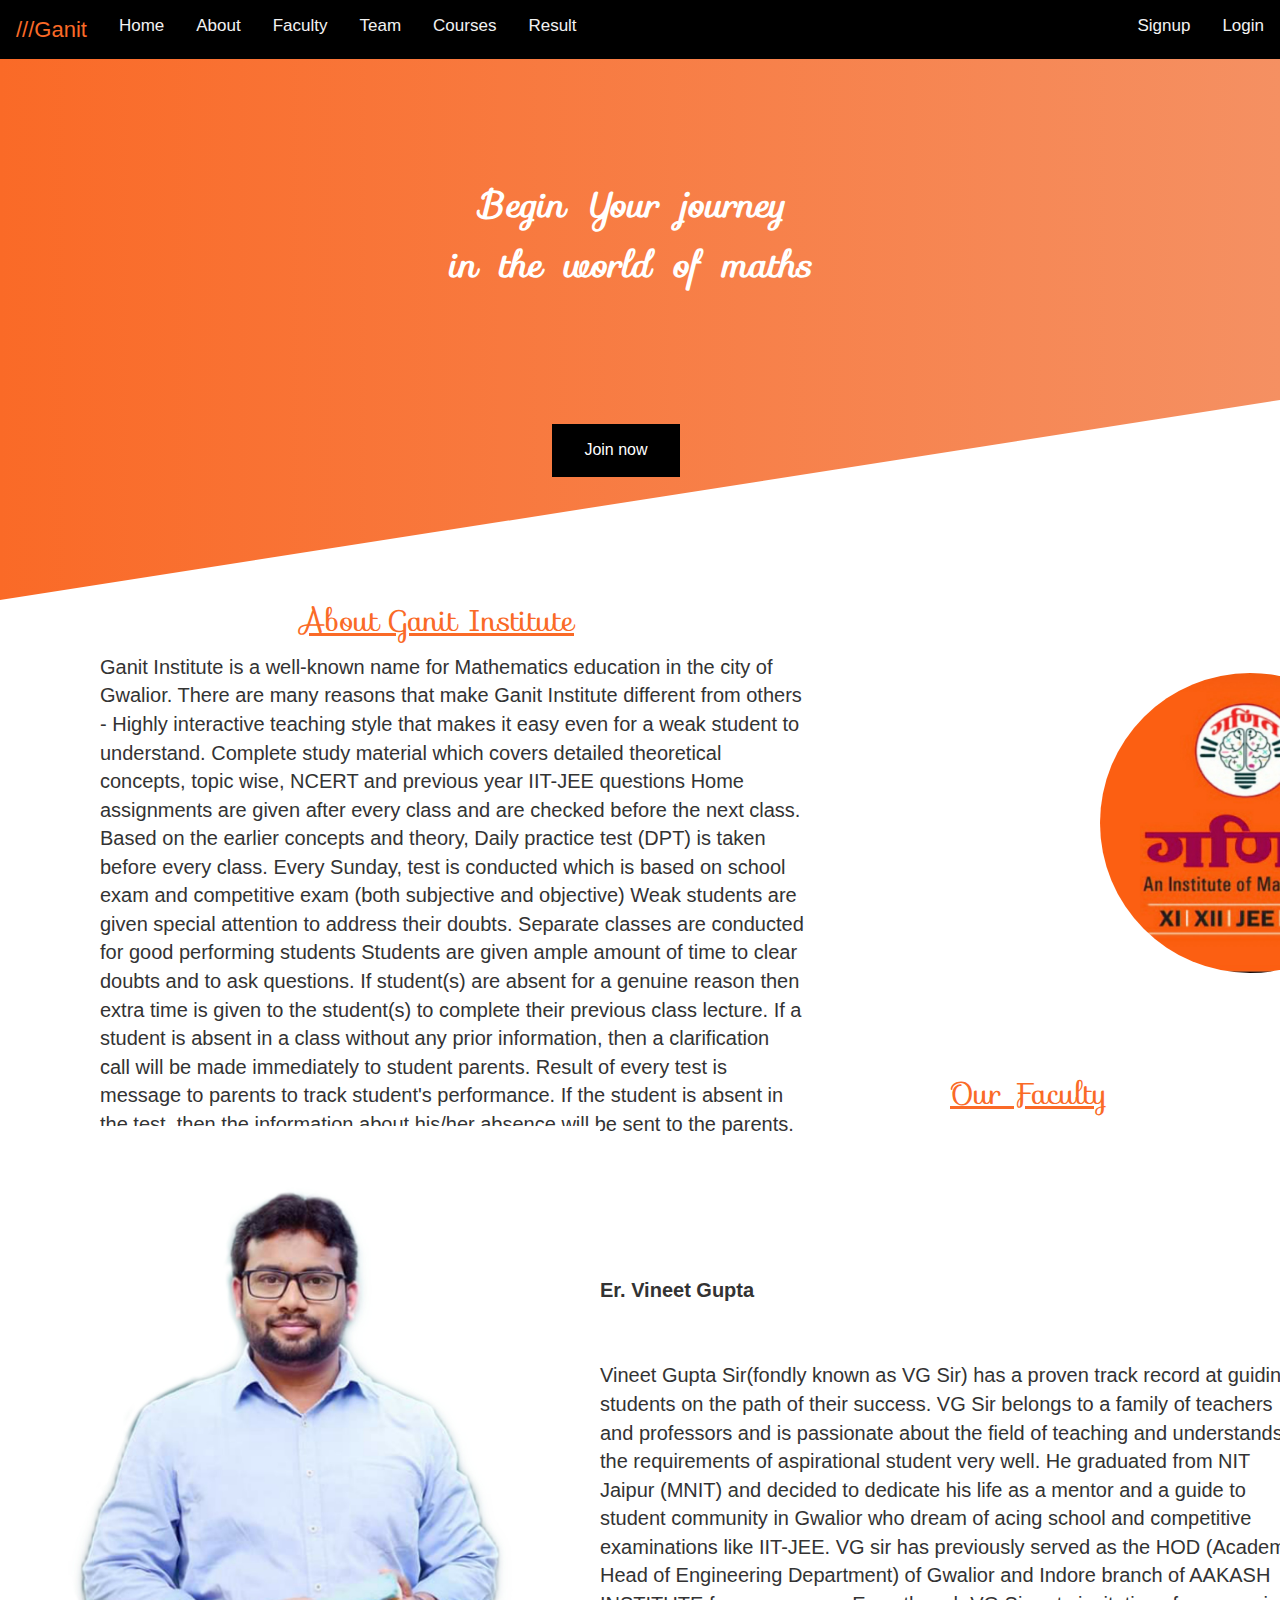
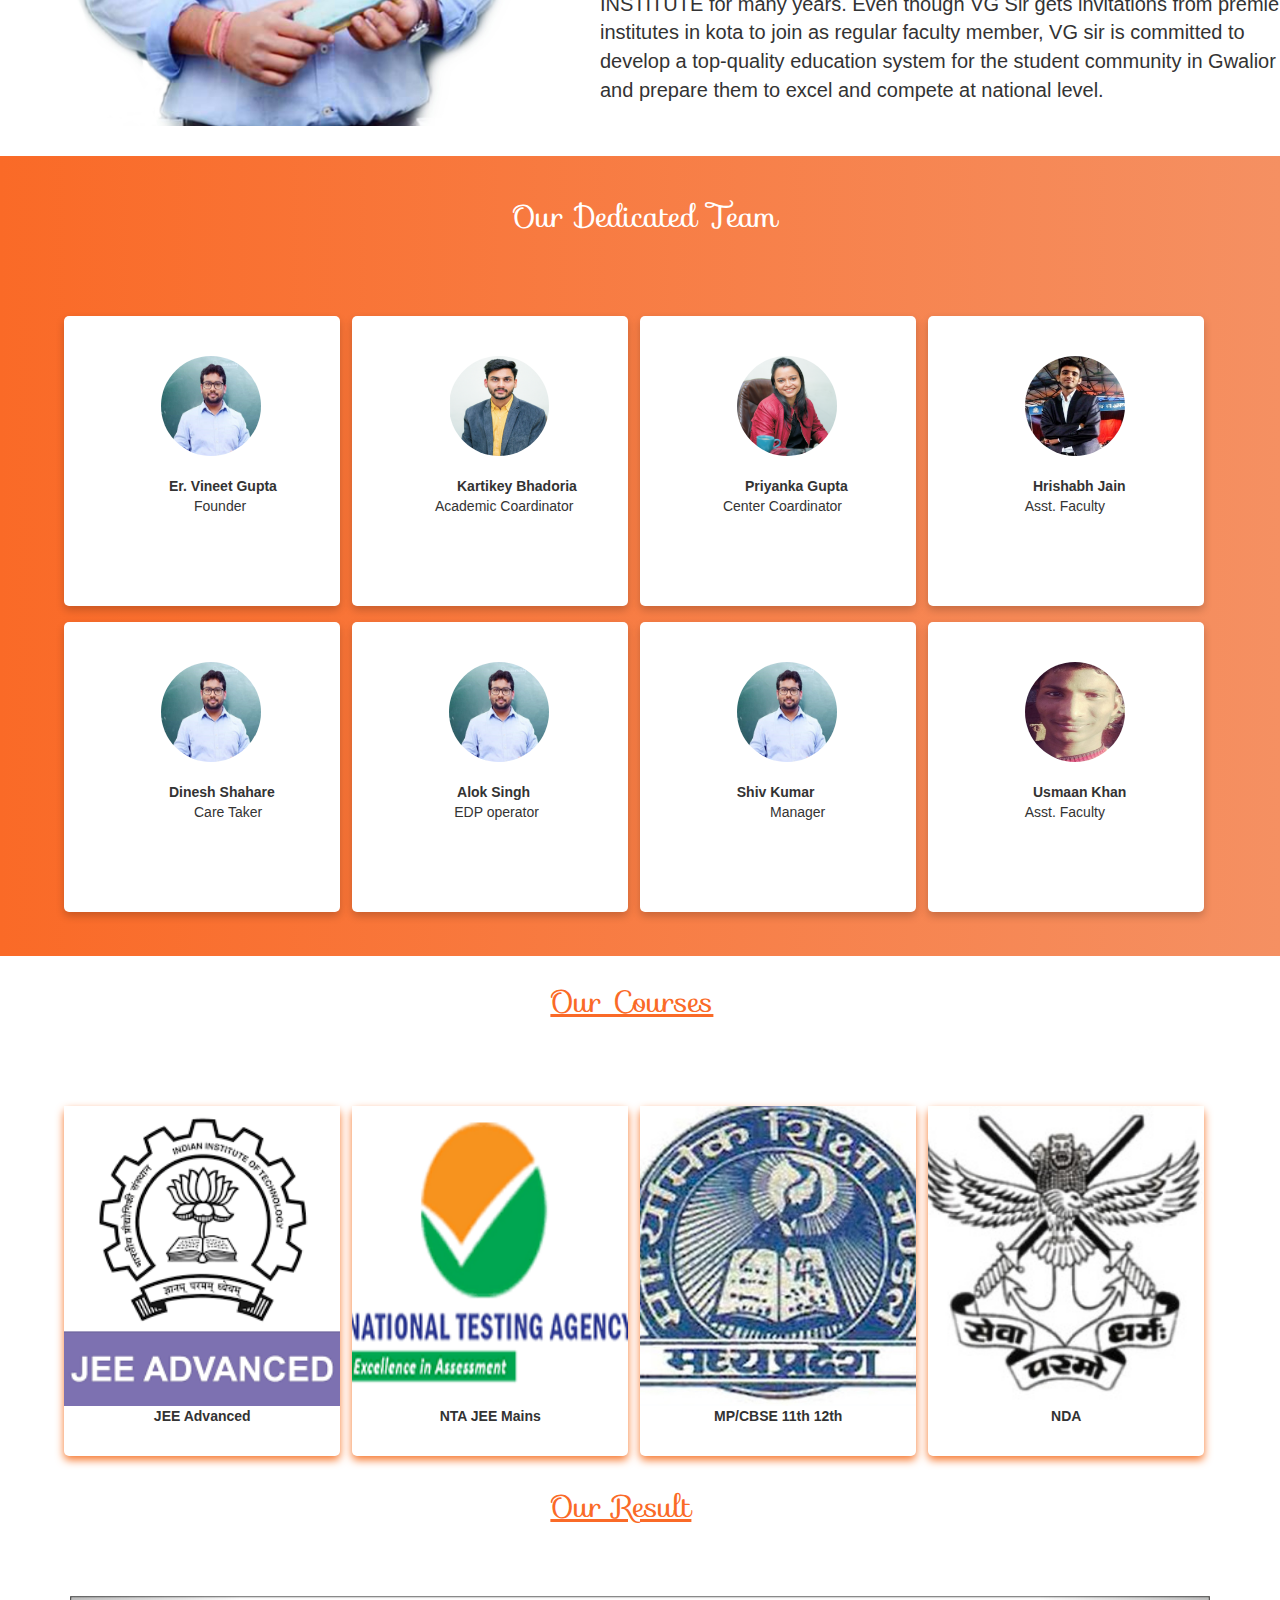
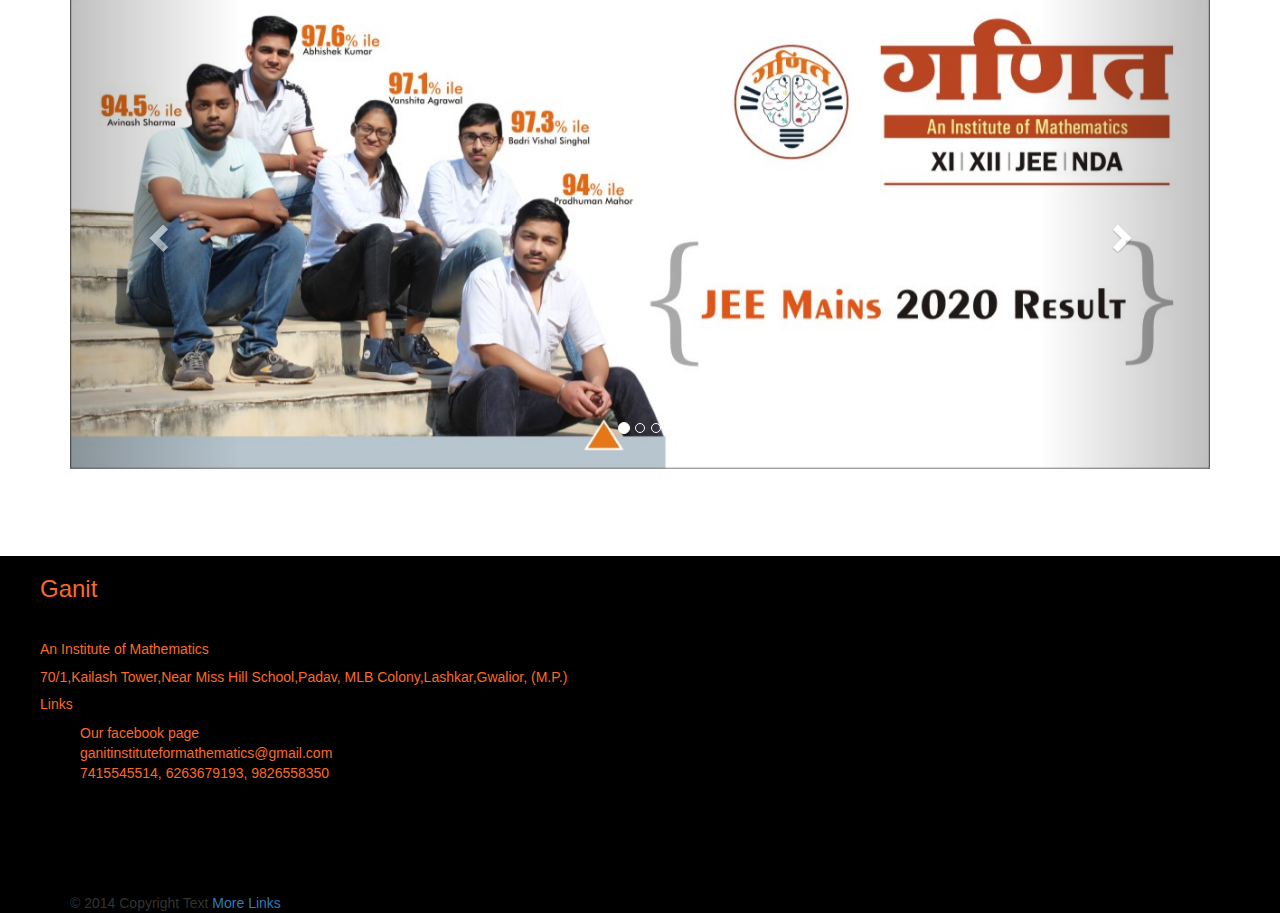
<file: public/index.html>
<!DOCTYPE html>
<html>
  <head>
    <meta name="viewport" content="width=device-width, initial-scale=1" />
    <link
      rel="stylesheet"
      href="https://cdnjs.cloudflare.com/ajax/libs/font-awesome/4.7.0/css/font-awesome.min.css"
    />
    <link rel="stylesheet" href="https://cdnjs.cloudflare.com/ajax/libs/font-awesome/4.7.0/css/font-awesome.min.css">
    <link
      href="https://fonts.googleapis.com/css?family=Sofia&display=swap"
      rel="stylesheet"
    />
    <link rel="stylesheet" href="https://maxcdn.bootstrapcdn.com/bootstrap/3.4.1/css/bootstrap.min.css">
    <script src="https://ajax.googleapis.com/ajax/libs/jquery/3.4.1/jquery.min.js"></script>
    <script src="https://maxcdn.bootstrapcdn.com/bootstrap/3.4.1/js/bootstrap.min.js"></script>
    <link rel="stylesheet" href="style.css" />
  </head>
  <body>
    <!--navbar html-->
    <div class="topnav" id="myTopnav">
      <a href="#bannn" id="wbnm">///Ganit</a>
      <a href="#bannn">Home</a>
      <a href="#abt">About</a>
      <a href="#tm">Faculty</a>
      <a href="#ban2">Team</a>

      <a href="#crc">Courses</a>
      <a href="#corou">Result</a>

      <a href="login.html" style="float: right;">Login</a>
      <a href="signup.html" style="float: right;">Signup</a>

      <a href="javascript:void(0);" class="icon" onclick="myFunction()">
        <i class="fa fa-bars"></i>
      </a>
    </div>
    <div class="banner" id="bannn">
      <button><a href="contact.html">Join now</a></button>
      <div style="margin: 0;padding: 0;" class="nm">
        <p style="margin-left: 30px;">
          Begin Your journey
        </p>
        <p>in the world of maths</p>
      </div>
    </div>
    <!--about-->
    <div>
      <p id="abt">About Ganit Institute</p>
      <div class="abt">
        Ganit Institute is a well-known name for Mathematics education in the
        city of Gwalior. There are many reasons that make Ganit Institute
        different from others - Highly interactive teaching style that makes it
        easy even for a weak student to understand. Complete study material
        which covers detailed theoretical concepts, topic wise, NCERT and
        previous year IIT-JEE questions Home assignments are given after every
        class and are checked before the next class. Based on the earlier
        concepts and theory, Daily practice test (DPT) is taken before every
        class. Every Sunday, test is conducted which is based on school exam and
        competitive exam (both subjective and objective) Weak students are given
        special attention to address their doubts. Separate classes are
        conducted for good performing students Students are given ample amount
        of time to clear doubts and to ask questions. If student(s) are absent
        for a genuine reason then extra time is given to the student(s) to
        complete their previous class lecture. If a student is absent in a class
        without any prior information, then a clarification call will be made
        immediately to student parents. Result of every test is message to
        parents to track student's performance. If the student is absent in the
        test, then the information about his/her absence will be sent to the
        parents. Parent-teacher meeting will be held twice in a session
      </div>
      <img src="p2.jpeg" alt="haha" id="name" />
    </div>
    <!--Faculty-->
    <div>
      <p id="tm">Our Faculty</p>
      <img src="bg4.jpg" alt="Vineet Sir" id="sir" />
      <p class="nam">
        <b id="sirr">Er. Vineet Gupta</b><br /><br /><br />Vineet Gupta
        Sir(fondly known as VG Sir) has a proven track record at guiding
        students on the path of their success. VG Sir belongs to a family of
        teachers and professors and is passionate about the field of teaching
        and understands the requirements of aspirational student very well. He
        graduated from NIT Jaipur (MNIT) and decided to dedicate his life as a
        mentor and a guide to student community in Gwalior who dream of acing
        school and competitive examinations like IIT-JEE. VG sir has previously
        served as the HOD (Academic Head of Engineering Department) of Gwalior
        and Indore branch of AAKASH INSTITUTE for many years. Even though VG Sir
        gets invitations from premier institutes in kota to join as regular
        faculty member, VG sir is committed to develop a top-quality education
        system for the student community in Gwalior and prepare them to excel
        and compete at national level.
      </p>
    </div>
    <!--teammm-->
    <div id="ban2">
      <p id="tmi">Our Dedicated Team</p>
      <div class="cols">
        <div class="r1">
          <div class="c1">
            <img class="pspt" src="bg9.jpeg" alt="" /><br /><br /><b
              class="naam"
              >Er. Vineet Gupta</b
            >
            <p class="occu">Founder</p>
          </div>
          <div class="c2">
            <img class="pspt" src="p3.png" alt="" /><br /><br /><b class="naam"
              >Kartikey Bhadoria</b
            >
            <p class="occu" id="occu1">Academic Coardinator</p>
          </div>
          <div class="c3">
            <img class="pspt" src="p5.png" alt="" /><br /><br /><b class="naam"
              >Priyanka Gupta</b
            >
            <p class="occu" id="occu2">Center Coardinator</p>
          </div>
          <div class="c4">
            <img class="pspt" src="p9.jpg" alt="" /><br /><br /><b class="naam"
              >Hrishabh Jain</b
            >
            <p class="occu" id="occu3">Asst. Faculty</p>
          </div>
        </div>
        <div class="r2">
          <div class="c5">
            <img class="pspt" src="p6.png" alt="" /><br /><br /><b class="naam"
              >Usmaan Khan</b
            >
            <p class="occu" id="occu4">Asst. Faculty</p>
          </div>
          <div class="c6">
            <img class="pspt" src="bg9.jpeg" alt="" /><br /><br /><b
              class="naam"
              id="occu6"
              >Alok Singh</b
            >
            <p class="occu" id="occu7">EDP operator</p>
          </div>
          <div class="c7">
            <img class="pspt" src="bg9.jpeg" alt="" /><br /><br /><b
              class="naam"
              id="occu5"
              >Shiv Kumar</b
            >
            <p class="occu">Manager</p>
          </div>
          <div class="c8">
            <img class="pspt" src="bg9.jpeg" alt="" /><br /><br /><b
              class="naam"
              >Dinesh Shahare</b
            >
            <p class="occu">Care Taker</p>
          </div>
        </div>
      </div>
    </div>
    <!--courses-->
    <div class="crc">
      <p id="crc">Our Courses</p>
      <div class="e">
        <div class="e1">
          <div class="f1"></div>
          <p>JEE Advanced</p>
        </div>
        <div class="e2">
          <div class="f2"></div>
          <p>NTA JEE Mains</p>
        </div>
        <div class="e3">
          <div class="f3"></div>
          <p>MP/CBSE 11th 12th</p>
        </div>
        <div class="e4">
          <div class="f4"></div>
          <p>NDA</p>
        </div>
      </div>
    </div>
    <!--corousel-->
    <div class="corou">
      <p id="corou">Our Result</p><br/><br/>
      <div class="container">
        <div id="myCarousel" class="carousel slide" data-ride="carousel">
          <!-- Indicators -->
          <ol class="carousel-indicators">
            <li data-target="#myCarousel" data-slide-to="0" class="active"></li>
            <li data-target="#myCarousel" data-slide-to="1"></li>
            <li data-target="#myCarousel" data-slide-to="2"></li>
          </ol>
      
          <!-- Wrapper for slides -->
          <div class="carousel-inner">
      
            <div class="item active">
              <img src="bg.jpeg" alt="Los Angeles" style="width:100%;">
              <div class="carousel-caption">
                
              </div>
            </div>
      
            <div class="item">
              <img src="e7.jpeg" alt="Chicago" style="width:100%;">
              <div class="carousel-caption">
                
              </div>
            </div>
          
            <div class="item">
              <img src="e5.jpeg" alt="New York" style="width:100%;">
              <div class="carousel-caption">
               
              </div>
            </div>
        
          </div>
      
          <!-- Left and right controls -->
          <a class="left carousel-control" href="#myCarousel" data-slide="prev">
            <span class="glyphicon glyphicon-chevron-left"></span>
            <span class="sr-only">Previous</span>
          </a>
          <a class="right carousel-control" href="#myCarousel" data-slide="next">
            <span class="glyphicon glyphicon-chevron-right"></span>
            <span class="sr-only">Next</span>
          </a>
        </div>
      </div>
      </div>
    </div>
    <!--footer-->
    <footer class="page-footer">
      <div class="container" id="content">
        <div class="row">
          <div class="col l6 s12">
            <h5 class="white-text" style="color: rgb(250, 106, 39);"><h3 style="color: rgb(250, 106, 39);" >Ganit</h3> <br/><h5 style="color:rgb(250, 106, 39);">An Institute of Mathematics</h5></h5>
            <p class="grey-text text-lighten-4"style="color: rgb(250, 106, 39);">70/1,Kailash Tower,Near Miss Hill School,Padav, MLB Colony,Lashkar,Gwalior, (M.P.)</p>
          </div>
          <div class="col l4 offset-l2 s12">
            <h5 class="white-text" style="color: rgb(250, 106, 39);">Links</h5>
            <ul class="footli"><a class="grey-text text-lighten-3" href="https://www.facebook.com/ganitinstitute/">Our facebook page</a></li>
              <li><a class="grey-text text-lighten-3" href="https://www.google.com/gmail/">ganitinstituteformathematics@gmail.com</a></li>
              <li><a class="grey-text text-lighten-3" href="#!">7415545514, 6263679193, 9826558350</a></li>
             
            </ul>
          </div>
        </div>
      </div>

      <div class="footer-copyright">
        <div class="container">
        © 2014 Copyright Text
        <a class="grey-text text-lighten-4 right" href="https://ganitinstitute.com/">More Links</a>
        </div>
      </div>
    </footer>
    <script>
      function myFunction() {
        var x = document.getElementById("myTopnav");

        if (x.className === "topnav") {
          x.className += " responsive";
        } else {
          x.className = "topnav";
        }
      }
    </script>
  </body>
</html>
</file>
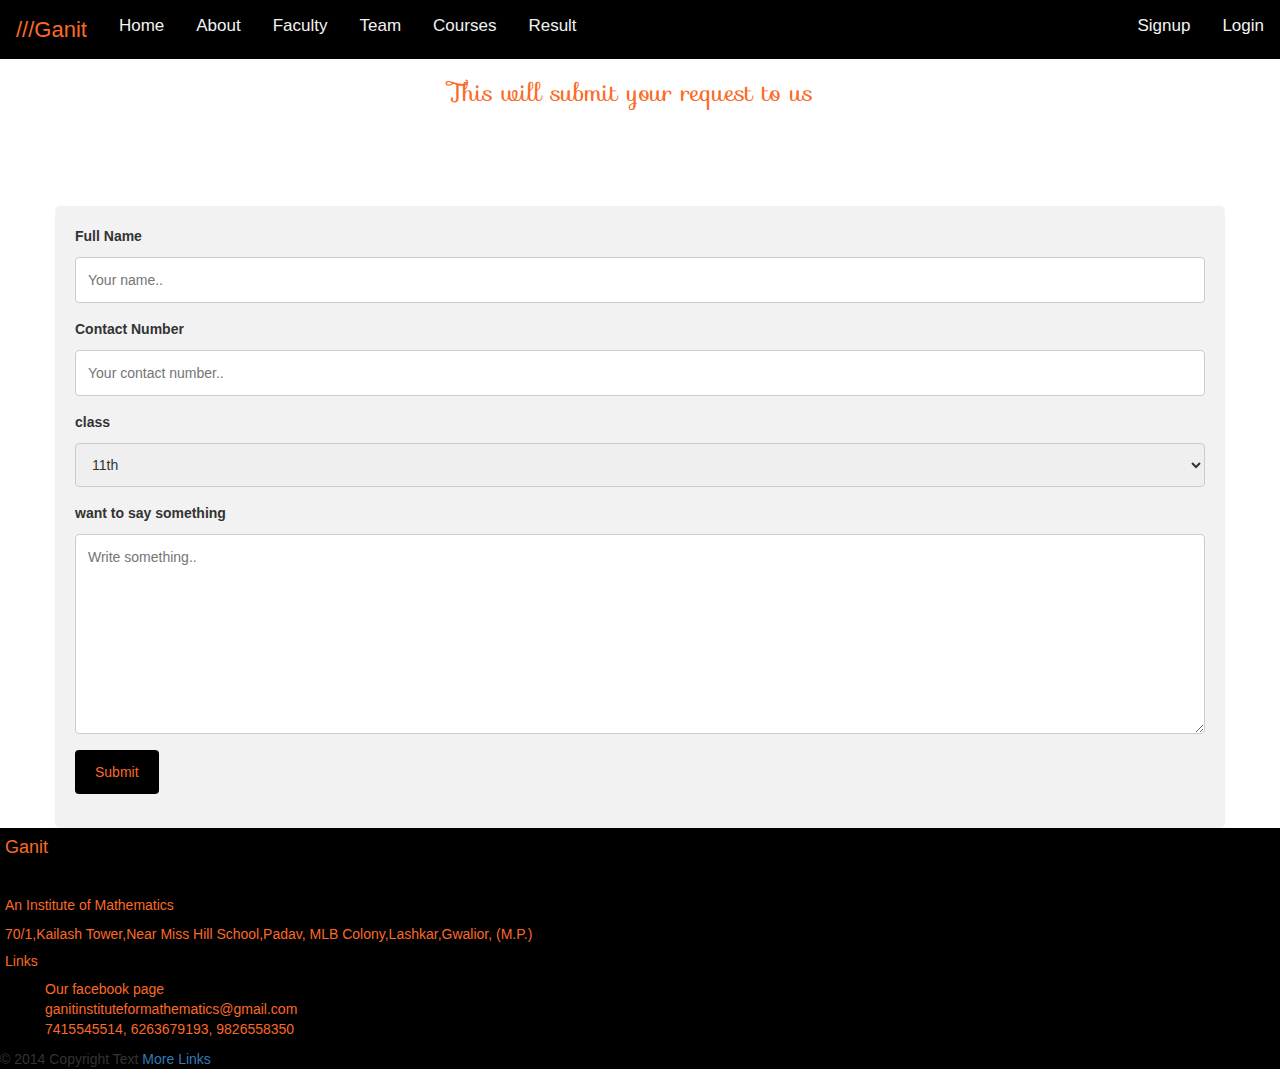
<file: public/contact.html>
<html lang="en">
  <head>
    <meta charset="UTF-8" />
    <meta name="viewport" content="width=device-width, initial-scale=1.0" />
    <title>Document</title>
    <meta name="viewport" content="width=device-width, initial-scale=1" />
    <link
      rel="stylesheet"
      href="https://cdnjs.cloudflare.com/ajax/libs/font-awesome/4.7.0/css/font-awesome.min.css"
    />
    <link
      rel="stylesheet"
      href="https://cdnjs.cloudflare.com/ajax/libs/font-awesome/4.7.0/css/font-awesome.min.css"
    />
    <link
      href="https://fonts.googleapis.com/css?family=Sofia&display=swap"
      rel="stylesheet"
    />
    <link
      rel="stylesheet"
      href="https://maxcdn.bootstrapcdn.com/bootstrap/3.4.1/css/bootstrap.min.css"
    />
    <script src="https://ajax.googleapis.com/ajax/libs/jquery/3.4.1/jquery.min.js"></script>
    <script src="https://maxcdn.bootstrapcdn.com/bootstrap/3.4.1/js/bootstrap.min.js"></script>
    <style>
      * {
        box-sizing: border-box;
      }
      body {
        margin: 0;
        font-family: Arial, Helvetica, sans-serif;
      }
      html,
      body {
        max-width: 100%;
        overflow-x: hidden;
      }

      .topnav {
        overflow: hidden;
        background-color: black;
        position: fixed;
        top: 0;
        left: 0;
        z-index: 9999;
        width: 100%;
      }

      .topnav a {
        float: left;
        display: block;
        color: #f2f2f2;
        text-align: center;
        padding: 14px 16px;
        text-decoration: none;
        font-size: 17px;
      }

      .topnav a:hover,
      a.active {
        color: rgb(250, 106, 39);
        font-size: 19px;
      }

      .topnav .icon {
        display: none;
      }
      #wbnm {
        color: rgb(250, 106, 39);
        font-size: 22px;
      }

      @media screen and (max-width: 600px) {
        .topnav a:not(:first-child) {
          display: none;
        }
        .topnav a.icon {
          float: right;
          display: block;
          margin-right: 0px;
        }
      }

      @media screen and (max-width: 600px) {
        .topnav {
          width: 100%;
        }
        .topnav.responsive {
          position: fixed;
          width: 100%;
        }
        .topnav.responsive .icon {
          position: absolute;
          right: 0;
          top: 0;
        }
        .topnav.responsive a {
          float: none;
          display: block;
          text-align: left;
        }
      }
      input[type="text"],
      select,
      textarea {
        width: 100%;
        padding: 12px;
        border: 1px solid #ccc;
        border-radius: 4px;
        box-sizing: border-box;
        margin-top: 6px;
        margin-bottom: 16px;
        resize: vertical;
      }

      input[type="submit"] {
        background-color: black;
        color: rgb(250, 106, 39);
        padding: 12px 20px;
        border: none;
        border-radius: 4px;
        cursor: pointer;
      }

      .container {
        border-radius: 5px;
        background-color: #f2f2f2;
        padding: 20px;
        margin-top: 100px;
      }
      main {
  flex: 1 0 auto;
}
footer {
  background-color: black;
  padding: 0;
  
  
}
#content {
  padding: 0;
  margin-left: 20px;
  
}
.white-text {
  color: rgb(250, 106, 39);
}
.footli {
  list-style-type: none;
}
.footli a {
  text-decoration: none;
  color: rgb(250, 106, 39);
}
@media screen and (max-width: 600px) {
  #content {
    margin-left: 20px;
  }
}
h3{
  margin-top: 80px;
  margin-left: 35%;
  font-family: 'Sofia';
  color: rgb(250, 106, 39);
}
@media screen and (max-width: 600px){
  h3{
    margin-left: 8%;
  }
}
    </style>
  </head>
  <body>
    <div class="topnav" id="myTopnav">
      <a href="index.html" id="wbnm">///Ganit</a>
      <a href="#bannn">Home</a>
      <a href="#abt">About</a>
      <a href="#tm">Faculty</a>
      <a href="#ban2">Team</a>

      <a href="#crc">Courses</a>
      <a href="#about">Result</a>

      <a href="login.html" style="float: right;">Login</a>
      <a href="signup.html" style="float: right;">Signup</a>

      <a href="javascript:void(0);" class="icon" onclick="myFunction()">
        <i class="fa fa-bars"></i>
      </a>
    </div>
  <h3>This will submit your request to us </h3>
    <div>
      <div class="container">
        <form action="">
          <label for="fname">Full Name</label>
          <input
            type="text"
            id="fname"
            name="fullname"
            placeholder="Your name.."
          />

          <label for="lname">Contact Number</label>
          <input
            type="text"
            id="contact"
            name="Contact Number"
            placeholder="Your contact number.."
          />

          <label for="country">class </label>
          <select id="country" name="country">
            <option value="11th">11th</option>
            <option value="12th">12th</option>
            <option value="12th pass">12th pass</option>
          </select>

          <label for="say">want to say something</label>
          <textarea
            id="subject"
            name="subject"
            placeholder="Write something.."
            style="height:200px"
          ></textarea>

          <input type="submit" value="Submit" />
        </form>
      </div>
    </div>
    <footer class="page-footer">
        <div class="contain" id="content">
          <div class="row">
            <div class="col l6 s12">
              <h5 class="white-text" style="color: rgb(250, 106, 39);"><h4 style="color: rgb(250, 106, 39);" >Ganit</h4> <br/><h5 style="color:rgb(250, 106, 39);">An Institute of Mathematics</h5></h5>
              <p class="grey-text text-lighten-4"style="color: rgb(250, 106, 39);">70/1,Kailash Tower,Near Miss Hill School,Padav, MLB Colony,Lashkar,Gwalior, (M.P.)</p>
            </div>
            <div class="col l4 offset-l2 s12">
              <h5 class="white-text" style="color: rgb(250, 106, 39);">Links</h5>
              <ul class="footli"><a class="grey-text text-lighten-3" href="https://www.facebook.com/ganitinstitute/">Our facebook page</a></li>
                <li><a class="grey-text text-lighten-3" href="https://www.google.com/gmail/">ganitinstituteformathematics@gmail.com</a></li>
                <li><a class="grey-text text-lighten-3" href="#!">7415545514, 6263679193, 9826558350</a></li>
               
              </ul>
            </div>
          </div>
        </div>
  
        <div class="footer-copyright">
          <div class="contain">
          © 2014 Copyright Text
          <a class="grey-text text-lighten-4 right" href="https://ganitinstitute.com/">More Links</a>
          </div>
        </div>
      </footer>
      <script>
        function myFunction() {
          var x = document.getElementById("myTopnav");
  
          if (x.className === "topnav") {
            x.className += " responsive";
          } else {
            x.className = "topnav";
          }
        }
      </script>
  </body>
</html>
</file>
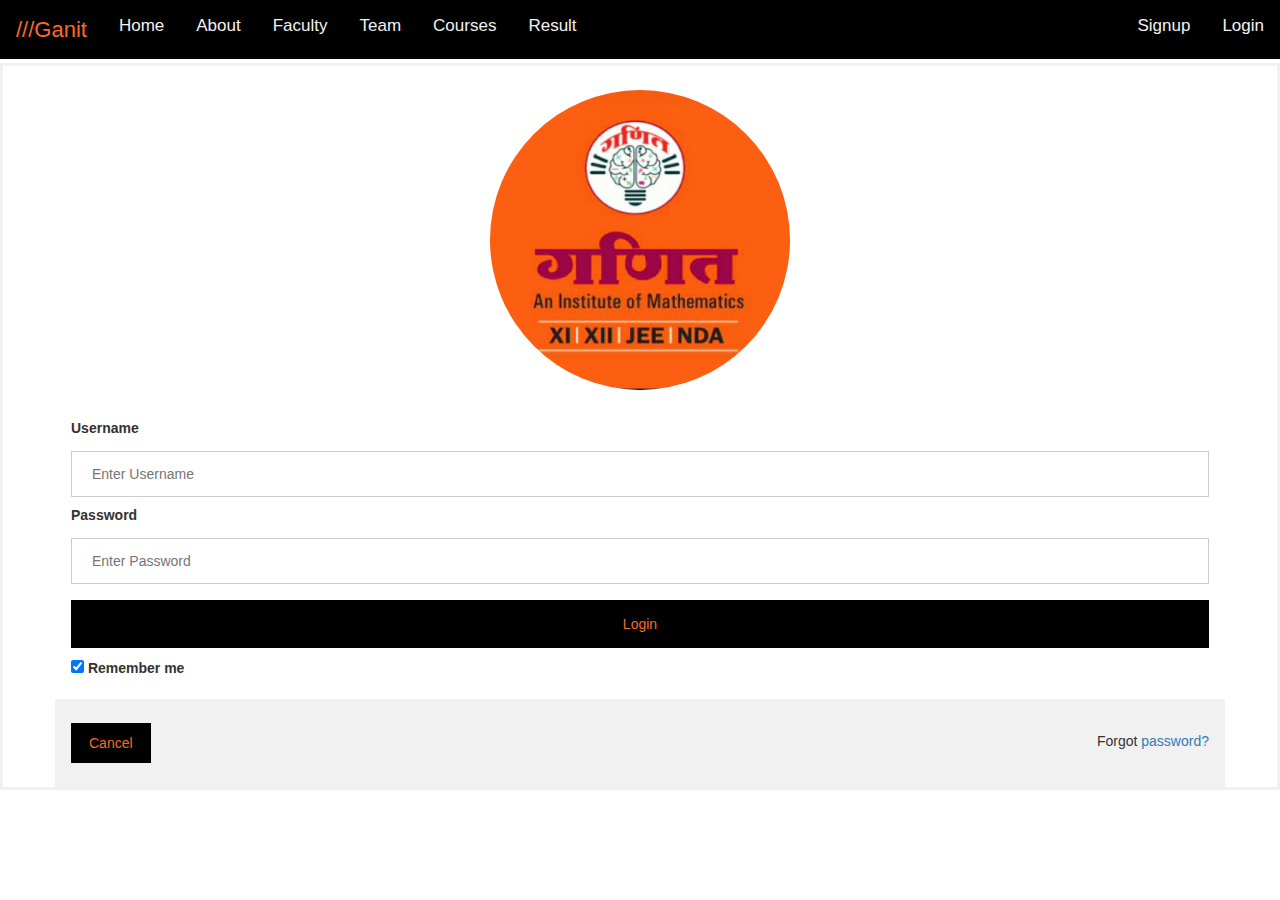
<file: public/login.html>
<!DOCTYPE html>
<html>
  <head>
    <meta name="viewport" content="width=device-width, initial-scale=1" />
    <link
      rel="stylesheet"
      href="https://cdnjs.cloudflare.com/ajax/libs/font-awesome/4.7.0/css/font-awesome.min.css"
    />
    <link
      rel="stylesheet"
      href="https://cdnjs.cloudflare.com/ajax/libs/font-awesome/4.7.0/css/font-awesome.min.css"
    />
    <link
      href="https://fonts.googleapis.com/css?family=Sofia&display=swap"
      rel="stylesheet"
    />
    <link
      rel="stylesheet"
      href="https://maxcdn.bootstrapcdn.com/bootstrap/3.4.1/css/bootstrap.min.css"
    />
    <script src="https://ajax.googleapis.com/ajax/libs/jquery/3.4.1/jquery.min.js"></script>
    <script src="https://maxcdn.bootstrapcdn.com/bootstrap/3.4.1/js/bootstrap.min.js"></script>
    <link rel="stylesheet" href="login.css" />
  </head>
  <body>
    <div class="topnav" id="myTopnav">
      <a href="index.html" id="wbnm">///Ganit</a>
      <a href="#bannn">Home</a>
      <a href="#abt">About</a>
      <a href="#tm">Faculty</a>
      <a href="#ban2">Team</a>

      <a href="#crc">Courses</a>
      <a href="#about">Result</a>

      <a href="login.html" style="float: right;">Login</a>
      <a href="signup.html" style="float: right;">Signup</a>

      <a href="javascript:void(0);" class="icon" onclick="myFunction()">
        <i class="fa fa-bars"></i>
      </a>
    </div>
    <h2>Login Form</h2>

    <form action="/action_page.php" method="post">
      <div class="imgcontainer">
        <img src="p2.jpeg" alt="Avatar" class="avatar" />
      </div>

      <div class="container">
        <label for="uname"><b>Username</b></label>
        <input type="text" placeholder="Enter Username" name="uname" required />

        <label for="psw"><b>Password</b></label>
        <input
          type="password"
          placeholder="Enter Password"
          name="psw"
          required
        />

        <button type="submit">Login</button>
        <label>
          <input type="checkbox" checked="checked" name="remember" /> Remember
          me
        </label>
      </div>

      <div class="container" style="background-color:#f1f1f1">
        <button type="button" class="cancelbtn">Cancel</button>
        <span class="psw">Forgot <a href="#">password?</a></span>
      </div>
    </form>

    <script>
      function myFunction() {
        var x = document.getElementById("myTopnav");

        if (x.className === "topnav") {
          x.className += " responsive";
        } else {
          x.className = "topnav";
        }
      }
    </script>
  </body>
</html>
</file>
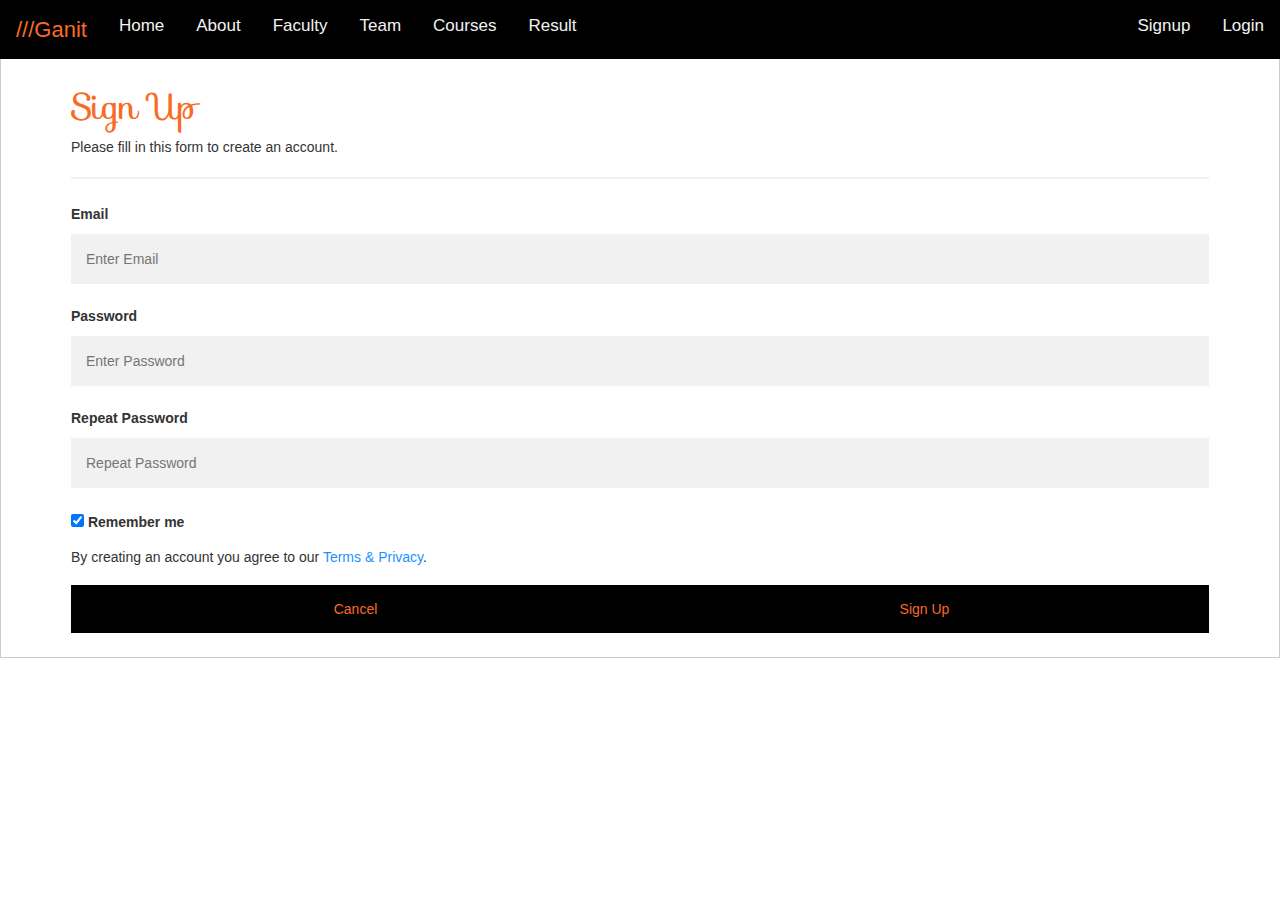
<file: public/signup.html>
<!DOCTYPE html>
<html>
  <head>
    <meta name="viewport" content="width=device-width, initial-scale=1" />
    <link
      rel="stylesheet"
      href="https://cdnjs.cloudflare.com/ajax/libs/font-awesome/4.7.0/css/font-awesome.min.css"
    />
    <link
      rel="stylesheet"
      href="https://cdnjs.cloudflare.com/ajax/libs/font-awesome/4.7.0/css/font-awesome.min.css"
    />
    <link
      href="https://fonts.googleapis.com/css?family=Sofia&display=swap"
      rel="stylesheet"
    />
    <link
      rel="stylesheet"
      href="https://maxcdn.bootstrapcdn.com/bootstrap/3.4.1/css/bootstrap.min.css"
    />
    <script src="https://ajax.googleapis.com/ajax/libs/jquery/3.4.1/jquery.min.js"></script>
    <script src="https://maxcdn.bootstrapcdn.com/bootstrap/3.4.1/js/bootstrap.min.js"></script>
    <link rel="stylesheet" href="signup.css" />
  </head>
  <body>
    <div class="topnav" id="myTopnav">
      <a href="index.html" id="wbnm">///Ganit</a>
      <a href="#bannn">Home</a>
      <a href="#abt">About</a>
      <a href="#tm">Faculty</a>
      <a href="#ban2">Team</a>

      <a href="#crc">Courses</a>
      <a href="#about">Result</a>

      <a href="login.html" style="float: right;">Login</a>
      <a href="signup.html" style="float: right;">Signup</a>

      <a href="javascript:void(0);" class="icon" onclick="myFunction()">
        <i class="fa fa-bars"></i>
      </a>
    </div>
    <form action="/action_page.php" style="border:1px solid #ccc">
      <div class="container">
        <h1>Sign Up</h1>
        <p>Please fill in this form to create an account.</p>
        <hr />

        <label for="email"><b>Email</b></label>
        <input type="text" placeholder="Enter Email" name="email" required />

        <label for="psw"><b>Password</b></label>
        <input
          type="password"
          placeholder="Enter Password"
          name="psw"
          required
        />

        <label for="psw-repeat"><b>Repeat Password</b></label>
        <input
          type="password"
          placeholder="Repeat Password"
          name="psw-repeat"
          required
        />

        <label>
          <input
            type="checkbox"
            checked="checked"
            name="remember"
            style="margin-bottom:15px"
          />
          Remember me
        </label>

        <p>
          By creating an account you agree to our
          <a href="#" style="color:dodgerblue">Terms & Privacy</a>.
        </p>

        <div class="clearfix">
          <button type="button" class="cancelbtn">Cancel</button>
          <button type="submit" class="signupbtn">Sign Up</button>
        </div>
      </div>
    </form>
    <script>
      function myFunction() {
        var x = document.getElementById("myTopnav");

        if (x.className === "topnav") {
          x.className += " responsive";
        } else {
          x.className = "topnav";
        }
      }
    </script>
  </body>
</html>
</file>
<file: public/style.css>
/* navbar css*/
body {
  margin: 0;
  font-family: Arial, Helvetica, sans-serif;
}
html,
body {
  max-width: 100%;
  overflow-x: hidden;
}

.topnav {
  overflow: hidden;
  background-color: black;
  position: fixed;
  top: 0;
  left: 0;
  z-index: 9999;
  width: 100%;
}

.topnav a {
  float: left;
  display: block;
  color: #f2f2f2;
  text-align: center;
  padding: 14px 16px;
  text-decoration: none;
  font-size: 17px;
}

.topnav a:hover,
a.active {
  color: rgb(250, 106, 39);
  font-size: 19px;
}

.topnav .icon {
  display: none;
}
#wbnm {
  color: rgb(250, 106, 39);
  font-size: 22px;
}

@media screen and (max-width: 600px) {
  .topnav a:not(:first-child) {
    display: none;
  }
  .topnav a.icon {
    float: right;
    display: block;
    margin-right: 0px;
  }
}

@media screen and (max-width: 600px) {
  .topnav {
    width: 100%;
  }
  .topnav.responsive {
    position: fixed;
    width: 100%;
  }
  .topnav.responsive .icon {
    position: absolute;
    right: 0;
    top: 0;
  }
  .topnav.responsive a {
    float: none;
    display: block;
    text-align: left;
  }
}
/*banner*/
.banner {
  height: 600px;
  width: 100%;
  background-image: linear-gradient(
    to right,
    rgb(250, 106, 39),
    rgb(245, 144, 98)
  );
  clip-path: polygon(0 0, 100% 0, 100% 400px, 0 600px);
  background-repeat: no-repeat;
  background-position: center;
  background-size: cover;
  position: relative;
}

button {
  background-color: black;
  position: absolute;
  left: 43%;
  top: 70%;
  border: none;
  color: white;
  padding: 15px 32px;
  text-align: center;
  text-decoration: none;
  display: inline-block;
  font-size: 16px;
  margin: 4px 2px;
  cursor: pointer;
}
button a {
  text-decoration: none;
  color: white;
}
button a:hover {
  color: rgb(250, 106, 39);
}
.nm {
  position: absolute;
  top: 30%;
  left: 35%;
  color: white;
  font-size: 35px;
  font-style: italic;
  word-spacing: 10px;
  font-weight: 900;
  font-family: "Sofia", cursive;
  animation: nmm 1s;
}
@keyframes nmm {
  0% {
    transform: translateX(-20px);
  }
  100% {
    transform: translateX(0);
  }
}

@media screen and (max-width: 600px) {
  .banner {
    height: 100vh;
    width: 100%;
    background-repeat: no-repeat;
    background-position: center;
    background-size: cover;
    clip-path: polygon(0 0, 100% 0, 100% 300px, 0 500px);
  }
  .sbban {
    height: 100vh;
  }
  button {
    left: 33%;
    top: 45%;
  }
  .nm {
    position: absolute;
    top: 12%;
    left: 9%;
    color: white;
    font-size: 27px;
    font-style: italic;
    word-spacing: 10px;
    font-weight: 900;
    font-family: "Sofia", cursive;
  }
}
/* about*/

#abt {
  text-decoration: underline;
  font-size: 30px;
  color: rgb(250, 106, 39);
  margin-left: 300px;
  font-family: "Sofia";
}
.abt {
  margin-left: 100px;
  height: 80px;
  width: 55%;
  font-size: 20px;
}
#name {
  height: 300px;
  width: 300px;
  margin-left: 1100px;
  margin-top: -60px;
  border-radius: 200px;
}
#name:hover {
  box-shadow: 0 8px 8px 0 rgba(226, 110, 56, 0.959);
}
@media screen and (max-width: 600px) {
  #abt {
    margin-left: 50px;
    margin-top: -140px;
  }
  .abt {
    height: 100vh;
    width: 90%;
    margin-left: 22px;
    margin-right: 20px;
    font-size: 14px;
  }
  #name {
    height: 200px;
    width: 200px;
    margin-left: 0;
    margin-top: 0px;
    margin-left: 90px;
  }
}
/*team*/
#tm {
  text-decoration: underline;
  font-size: 30px;
  color: rgb(250, 106, 39);
  margin-left: 950px;
  margin-top: 100px;
  font-family: "Sofia";
}
#sir {
  height: 600px;
  width: 600px;
}
.nam {
  margin-left: 600px;
  height: 80px;
  width: 55%;
  font-size: 20px;
  margin-top: -450px;
}
@media screen and (max-width: 600px) {
  #tm {
    margin-left: 115px;
  }
  #sir {
    height: 300px;
    width: 300px;
    margin-left: 40px;
  }
  .nam {
    font-size: 14px;
    margin-left: 22px;
    margin-right: 20px;
    margin-top: 30px;
    height: 100vh;
    width: 90%;
  }
  #sirr {
    margin-left: 35%;
  }
}
/* teamm */

#ban2 {
  width: 100%;
  height: 800px;
  margin-top: 400px;
  position: relative;
  background-image: linear-gradient(
    to right,
    rgb(250, 106, 39),
    rgb(245, 144, 98)
  );
}
#tmi {
  position: absolute;
  left: 40%;
  top: 5%;
  font-family: "Sofia";
  color: white;
  font-size: 30px;
}
.cols {
  height: 600px;
  width: 90%;
  position: absolute;
  top: 20%;
  left: 5%;
}
.r1 {
  height: 290px;
  width: 100%;
  display: flex;
}
.r2 {
  height: 290px;
  width: 100%;
  margin-top: 19px;
}
.c1 {
  height: 290px;
  width: 24%;
  background-color: white;
  box-shadow: 0 4px 8px 0 rgba(0, 0, 0, 0.2);
  transition: 0.3s;
  border-radius: 5px;
}
.c2 {
  height: 290px;
  width: 24%;
  background-color: white;
  margin-left: 25%;
  top: 0%;
  position: absolute;
  box-shadow: 0 4px 8px 0 rgba(0, 0, 0, 0.2);
  transition: 0.3s;
  border-radius: 5px;
}
.c3 {
  height: 290px;
  width: 24%;
  background-color: white;
  margin-left: 50%;
  top: 0%;
  position: absolute;
  box-shadow: 0 4px 8px 0 rgba(0, 0, 0, 0.2);
  transition: 0.3s;
  border-radius: 5px;
}
.c4 {
  height: 290px;
  width: 24%;
  margin-left: 75%;
  background-color: white;
  top: 0%;
  position: absolute;
  box-shadow: 0 4px 8px 0 rgba(0, 0, 0, 0.2);
  transition: 0.3s;
  border-radius: 5px;
}
.c5 {
  height: 290px;
  width: 24%;
  margin-left: 75%;
  background-color: white;
  top: 51%;
  position: absolute;
  box-shadow: 0 4px 8px 0 rgba(0, 0, 0, 0.2);
  transition: 0.3s;
  border-radius: 5px;
}
.c6 {
  height: 290px;
  width: 24%;
  margin-left: 25%;
  background-color: white;
  top: 51%;
  position: absolute;
  box-shadow: 0 4px 8px 0 rgba(0, 0, 0, 0.2);
  transition: 0.3s;
  border-radius: 5px;
}
.c7 {
  height: 290px;
  width: 24%;
  margin-left: 50%;
  background-color: white;
  top: 51%;
  position: absolute;
  box-shadow: 0 4px 8px 0 rgba(0, 0, 0, 0.2);
  transition: 0.3s;
  border-radius: 5px;
}
.c8 {
  height: 290px;
  width: 24%;
  margin-left: 0%;
  background-color: white;
  top: 51%;
  position: absolute;
  box-shadow: 0 4px 8px 0 rgba(0, 0, 0, 0.2);
  transition: 0.3s;
  border-radius: 5px;
}

.c8:hover {
  box-shadow: 0 8px 16px 0 rgba(0, 0, 0, 0.3);
}
.c7:hover {
  box-shadow: 0 8px 16px 0 rgba(0, 0, 0, 0.3);
}
.c6:hover {
  box-shadow: 0 8px 16px 0 rgba(0, 0, 0, 0.3);
}
.c5:hover {
  box-shadow: 0 8px 16px 0 rgba(0, 0, 0, 0.3);
}
.c4:hover {
  box-shadow: 0 8px 16px 0 rgba(0, 0, 0, 0.3);
}
.c3:hover {
  box-shadow: 0 8px 16px 0 rgba(0, 0, 0, 0.3);
}
.c2:hover {
  box-shadow: 0 8px 16px 0 rgba(0, 0, 0, 0.3);
}
.c1:hover {
  box-shadow: 0 8px 16px 0 rgba(0, 0, 0, 0.3);
}
.pspt {
  height: 100px;
  width: 100px;
  border-radius: 100px;
  margin-left: 35%;
  margin-top: 40px;
}
.naam {
  margin-left: 105px;
}
.occu {
  margin-left: 130px;
}
#occu1 {
  margin-left: 30%;
}
#occu2 {
  margin-left: 30%;
}
#occu3 {
  margin-left: 35%;
}
#occu4 {
  margin-left: 35%;
}
#occu5 {
  margin-left: 35%;
}
#occu6 {
  margin-left: 38%;
}
#occu7 {
  margin-left: 37%;
}
@media screen and (max-width: 600px) {
  #ban2 {
    width: 100%;
    height: 2800px;
    margin-top: 0px;
  }
  #tmi {
    top: 2%;
    left: 18%;
  }
  .cols {
    height: 2800px;
    margin-top: -430px;
  }
  .r1 {
    height: 1325px;
  }
  .r2 {
    height: 1325px;
    margin-top: 0px;
  }
  .c1 {
    height: 321px;
    width: 90%;
    margin-left: 22px;
    margin-top: 10px;
  }
  .c2 {
    height: 321px;
    width: 90%;
    margin-left: 22px;
    margin-top: 341px;
  }
  .c3 {
    height: 321px;
    width: 90%;
    margin-left: 22px;
    margin-top: 672px;
  }
  .c4 {
    height: 321px;
    width: 90%;
    margin-left: 22px;
    margin-top: 1003px;
  }
  .c5 {
    height: 321px;
    width: 90%;
    margin-left: 22px;
    margin-top: -95px;
  }
  .c6 {
    height: 321px;
    width: 90%;
    margin-left: 22px;
    margin-top: 235px;
  }
  .c7 {
    height: 321px;
    width: 90%;
    margin-left: 22px;
    margin-top: 566px;
  }
  .c8 {
    height: 321px;
    width: 90%;
    margin-left: 22px;
    margin-top: 897px;
  }
  .naam {
    margin-left: 33%;
  }
  .occu {
    margin-left: 39%;
  }
}
/*courses*/
.crc {
  height: 500px;
  width: 100%;
  position: relative;
}
#crc {
  position: absolute;
  left: 43%;
  top: 5%;
  font-family: "Sofia";
  color: rgb(250, 106, 39);
  font-size: 30px;
  text-decoration: underline;
}
.e {
  height: 450px;
  width: 90%;
  position: absolute;
  top: 30%;
  left: 5%;
  display: flex;
}
.e1 {
  height: 350px;
  width: 24%;
  background-color: white;
  box-shadow: 0 4px 8px 0 rgb(247, 121, 48);
  transition: 0.3s;
  border-radius: 5px;
}
.e2 {
  height: 350px;
  width: 24%;
  background-color: white;
  margin-left: 25%;
  top: 0%;
  position: absolute;
  box-shadow: 0 4px 8px 0 rgb(247, 121, 48);
  transition: 0.3s;
  border-radius: 5px;
}
.e3 {
  height: 350px;
  width: 24%;
  background-color: white;
  margin-left: 50%;
  top: 0%;
  position: absolute;
  box-shadow: 0 4px 8px 0 rgb(247, 121, 48);
  transition: 0.3s;
  border-radius: 5px;
}
.e4 {
  height: 350px;
  width: 24%;
  background-color: white;
  margin-left: 75%;
  top: 0%;
  position: absolute;
  box-shadow: 0 4px 8px 0 rgb(247, 121, 48);
  transition: 0.3s;
  border-radius: 5px;
}

.f1 {
  padding: 0;
  margin: 0;
  width: 100%;
  height: 300px;
  background-image: url("iit.png");
  background-repeat: no-repeat;
  background-size: cover;
  background-position: center;
}
.f2 {
  padding: 0;
  margin: 0;
  width: 100%;
  height: 300px;
  background-image: url("nta1.png");
  background-repeat: no-repeat;
  background-size: cover;
  background-position: center;
}
.f3 {
  padding: 0;
  margin: 0;
  width: 100%;
  height: 300px;
  background-image: url("mp.jpeg");
  background-repeat: no-repeat;
  background-size: cover;
  background-position: center;
}
.f4 {
  padding: 0;
  margin: 0;
  width: 100%;
  height: 300px;
  background-image: url("NDA\ 1.jpg");
  background-repeat: no-repeat;
  background-size: cover;
  background-position: center;
}
.e p {
  text-align: center;
  font-weight: 600;
}
@media screen and (max-width: 600px) {
  .crc {
    width: 100%;
    height: 1800px;
  }
  #crc {
    top: 2%;
    left: 28%;
  }
  .e {
    height: 1500px;
    margin-top: -350px;
  }
  .e1 {
    height: 351px;
    width: 90%;
    margin-left: 22px;
    margin-top: 40px;
  }
  .e2 {
    height: 351px;
    width: 90%;
    margin-left: 22px;
    margin-top: 411px;
  }
  .e3 {
    height: 381px;
    width: 90%;
    margin-left: 22px;
    margin-top: 782px;
  }
  .e4 {
    height: 351px;
    width: 90%;
    margin-left: 22px;
    margin-top: 1183px;
  }
}
/* corousel*/
.corou {
  height: 600px;
  width: 100%;
  position: relative;
}
#corou {
  position: absolute;
  left: 43%;
  top: 5%;
  font-family: "Sofia";
  font-size: 30px;
  text-decoration: underline;
  color: rgb(250, 106, 39);
}
.container {
  margin-top: 100px;
}

@media screen and (max-width: 600px) {
  .corou {
    height: 350px;
  }
  #corou {
    top: 2%;
    left: 28%;
  }
}
/* footer*/
main {
  flex: 1 0 auto;
}
footer {
  background-color: black;
  padding: 0;
}
#content {
  padding: 0;
}
.white-text {
  color: rgb(250, 106, 39);
}
.footli {
  list-style-type: none;
}
.footli a {
  text-decoration: none;
  color: rgb(250, 106, 39);
}
@media screen and (max-width: 600px) {
  #content {
    margin-left: 20px;
  }
}
</file>
<file: public/login.css>
body {
  margin: 0;
  font-family: Arial, Helvetica, sans-serif;
}
html,
body {
  max-width: 100%;
  overflow-x: hidden;
}

.topnav {
  overflow: hidden;
  background-color: black;
  position: fixed;
  top: 0;
  left: 0;
  z-index: 9999;
  width: 100%;
}

.topnav a {
  float: left;
  display: block;
  color: #f2f2f2;
  text-align: center;
  padding: 14px 16px;
  text-decoration: none;
  font-size: 17px;
}

.topnav a:hover,
a.active {
  color: rgb(250, 106, 39);
  font-size: 19px;
}

.topnav .icon {
  display: none;
}
#wbnm {
  color: rgb(250, 106, 39);
  font-size: 22px;
}

@media screen and (max-width: 600px) {
  .topnav a:not(:first-child) {
    display: none;
  }
  .topnav a.icon {
    float: right;
    display: block;
    margin-right: 0px;
  }
}

@media screen and (max-width: 600px) {
  .topnav {
    width: 100%;
  }
  .topnav.responsive {
    position: fixed;
    width: 100%;
  }
  .topnav.responsive .icon {
    position: absolute;
    right: 0;
    top: 0;
  }
  .topnav.responsive a {
    float: none;
    display: block;
    text-align: left;
  }
}
form {
  border: 3px solid #f1f1f1;
}

input[type="text"],
input[type="password"] {
  width: 100%;
  padding: 12px 20px;
  margin: 8px 0;
  display: inline-block;
  border: 1px solid #ccc;
  box-sizing: border-box;
}

button {
  background-color: black;
  color: rgb(250, 106, 39);
  padding: 14px 20px;
  margin: 8px 0;
  border: none;
  cursor: pointer;
  width: 100%;
}

button:hover {
  opacity: 0.8;
}

.cancelbtn {
  width: auto;
  padding: 10px 18px;
  background-color: black;
  color: rgb(250, 106, 39);
}

.imgcontainer {
  text-align: center;
  margin: 24px 0 12px 0;
}

img.avatar {
  width: 300px;
  height: 300px;
  border-radius: 300px;
}

.container {
  padding: 16px;
}

span.psw {
  float: right;
  padding-top: 16px;
}

/* Change styles for span and cancel button on extra small screens */
@media screen and (max-width: 300px) {
  span.psw {
    display: block;
    float: none;
  }
  .cancelbtn {
    width: 100%;
  }
  img.avatar {
    height: 100px;
    width: 100px;
    border-radius: 100px;
  }
}
</file>
<file: public/signup.css>
* {
  box-sizing: border-box;
}
body {
  margin: 0;
  font-family: Arial, Helvetica, sans-serif;
}
html,
body {
  max-width: 100%;
  overflow-x: hidden;
}

.topnav {
  overflow: hidden;
  background-color: black;
  position: fixed;
  top: 0;
  left: 0;
  z-index: 9999;
  width: 100%;
}

.topnav a {
  float: left;
  display: block;
  color: #f2f2f2;
  text-align: center;
  padding: 14px 16px;
  text-decoration: none;
  font-size: 17px;
}

.topnav a:hover,
a.active {
  color: rgb(250, 106, 39);
  font-size: 19px;
}

.topnav .icon {
  display: none;
}
#wbnm {
  color: rgb(250, 106, 39);
  font-size: 22px;
}

@media screen and (max-width: 600px) {
  .topnav a:not(:first-child) {
    display: none;
  }
  .topnav a.icon {
    float: right;
    display: block;
    margin-right: 0px;
  }
}

@media screen and (max-width: 600px) {
  .topnav {
    width: 100%;
  }
  .topnav.responsive {
    position: fixed;
    width: 100%;
  }
  .topnav.responsive .icon {
    position: absolute;
    right: 0;
    top: 0;
  }
  .topnav.responsive a {
    float: none;
    display: block;
    text-align: left;
  }
}
/* Full-width input fields */
input[type="text"],
input[type="password"] {
  width: 100%;
  padding: 15px;
  margin: 5px 0 22px 0;
  display: inline-block;
  border: none;
  background: #f1f1f1;
}

input[type="text"]:focus,
input[type="password"]:focus {
  background-color: #ddd;
  outline: none;
}

hr {
  border: 1px solid #f1f1f1;
  margin-bottom: 25px;
}

/* Set a style for all buttons */
button {
  background-color: black;
  color: rgb(250, 106, 39);
  padding: 14px 20px;
  margin: 8px 0;
  border: none;
  cursor: pointer;
  width: 100%;
}

/* Extra styles for the cancel button */
.cancelbtn {
  padding: 14px 20px;
  background-color: black;
  color: rgb(250, 106, 39);
}

/* Float cancel and signup buttons and add an equal width */
.cancelbtn,
.signupbtn {
  float: left;
  width: 50%;
}

/* Add padding to container elements */
.container {
  padding: 16px;
}

/* Clear floats */
.clearfix::after {
  content: "";
  clear: both;
  display: table;
}

/* Change styles for cancel button and signup button on extra small screens */
@media screen and (max-width: 300px) {
  .cancelbtn,
  .signupbtn {
    width: 100%;
  }
}
h1 {
  font-family: "Sofia";
  color: rgb(250, 106, 39);
}
form {
  margin-top: 50px;
}
</file>
